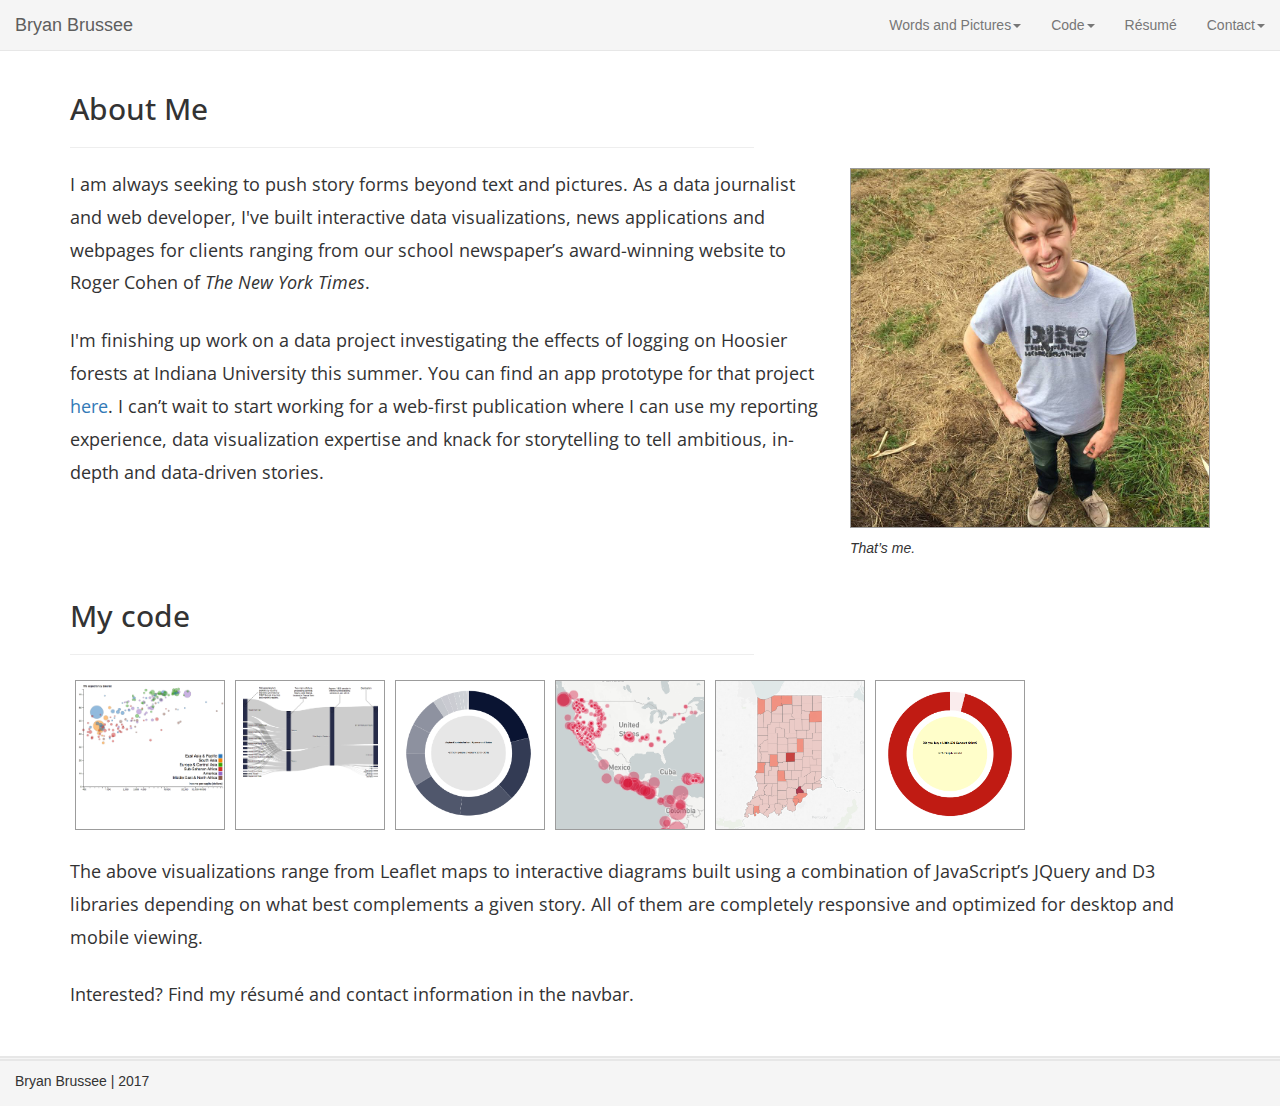
<file: index.html>
<!DOCTYPE html>
<html lang="en">
<head>
  <meta charset="utf-8">
  <meta http-equiv="X-UA-Compatible" content="IE=edge">
  <meta name="viewport" content="width=device-width, initial-scale=1">

  <title>Bryan Brussee</title>

  <!-- styles, concatenate them before publishing -->
  <link rel="stylesheet" href="css/bootstrap.min.css">
  <link rel="stylesheet" href="css/font-awesome.min.css">
  <link rel="stylesheet" href="css/style.css">
  <link rel="stylesheet" href="css/flex.css">
  <link href="https://fonts.googleapis.com/css?family=Open+Sans" rel="stylesheet">

  <!-- FONTS -->
  <link href='https://fonts.googleapis.com/css?family=Roboto+Slab:400,100,300|Lato:400,300|Lora' rel='stylesheet' type='text/css'>

  <!-- FAVICON -->
  <link href="img/favicon.ico" rel="icon" type="image/x-icon" />


</head>

<body>

  <nav class="navbar navbar-default navbar-fixed-top">
    <div class="container-fluid">
      <!-- Brand and toggle get grouped for better mobile display -->
      <div class="navbar-header">
        <button type="button" class="navbar-toggle collapsed" data-toggle="collapse" data-target="#bs-example-navbar-collapse-1" aria-expanded="false">
          <span class="sr-only">Toggle navigation</span>
          <span class="icon-bar"></span>
          <span class="icon-bar"></span>
          <span class="icon-bar"></span>
        </button>
        <a class="navbar-brand" href="index.html">Bryan Brussee</a>
      </div>

      <!-- Collect the nav links, forms, and other content for toggling -->
      <div class="collapse navbar-collapse" id="bs-example-navbar-collapse-1">
        <ul class="nav navbar-nav"></ul>

        <ul class="nav navbar-nav navbar-right">

          <li class="dropdown">
            <a href="#" class="dropdown-toggle" data-toggle="dropdown" role="button" aria-haspopup="true" aria-expanded="false">Words and Pictures<span class="caret"></span></a>
            <ul class="dropdown-menu">

              <li><a href="http://www.idsnews.com/staff/bryan-brussee" target="_blank">The Indiana Daily Student</a></li>
              <li><a href="http://thequietus.com/users/16691" target="_blank">The Quietus</a></li>

              <li role="separator" class="divider"></li>
              <li><a href="http://mediaschool.indiana.edu/iunewsnet/esports-smash-into-the-mainstream/" target="_blank">eSports (Multimedia project)</a></li>
            <!--               <li><a href="bees.html">Bloomington's Bees (Data project)</a></li>
          -->
          <li><a href="science_forecast.html">Science Forecast (Video production)</a></li>

          <li><a href="pine_leaf.html">Pine Leaf Boys (Video production)</a></li>

        </ul>
      </li>

      <li class="dropdown">
        <a href="#" class="dropdown-toggle" data-toggle="dropdown" role="button" aria-haspopup="true" aria-expanded="false">Code<span class="caret"></span></a>
        <ul class="dropdown-menu">
          <li><a href="life_expectancy_by_income.html">Life expectancy by income per capita (D3)</a></li>
          <li><a href="sankey.html">Australian asylum-seeker flow (D3)</a></li>
          <li><a href="ring_diagram.html">Asylum-seeker demographics (D3)</a></li>
          <li><a href="earthquake.html">Earthquake magnitude map (Leaflet)</a></li>
          <li role="separator" class="divider"></li>
          <li><a href="http://specials.idsnews.com/woman-in-the-van/" target="_blank"> Lady in the Van (Bootstrap and Tableau)</a></li>
          <li><a href="http://www.idsnews.com/article/2017/04/little-500-concert-canceled" target="_blank">Daily news infographic example (CodePen)</a></li>
          <li role="separator" class="divider"></li>
          <li><a href="https://github.com/Bryan-Brussee" target="_blank">Github</a></li>



        </ul>
      </li>

      <li><a href="assets/Brussee_resume.pdf" target="_blank">Résumé</a></li>


      <li class="dropdown">
        <a href="#" class="dropdown-toggle" data-toggle="dropdown" role="button" aria-haspopup="true" aria-expanded="false">Contact<span class="caret"></span></a>
        <ul class="dropdown-menu">
          <li><a href="mailto:bryanbrussee17@gmail.com"><i class="fa fa-envelope fa-2x"></i></a></li>
          <li><a href="https://www.linkedin.com/in/bryan-brussee/" target="_blank"><i class="fa fa-linkedin fa-2x"></i></a></li>

        </ul>
      </li>
    </ul>


  </div><!-- /.navbar-collapse -->

</div><!-- /.container-fluid -->

</nav>

<div class="container">
  <div class="row">
    <div class="col-md-12">
      <h2>About Me</h2>
      <hr>
    </div>
  </div>

  <div class="row">
    <div class="col-sm-8">

   <p>I am always seeking to push story forms beyond text and pictures. As a data journalist and web developer, I've built interactive data visualizations, news applications and webpages for clients ranging from our school newspaper’s award-winning website to Roger Cohen of <i>The New York Times</i>.</p>

   <p>I'm finishing up work on a data project investigating the effects of logging on Hoosier forests at Indiana University this summer. You can find an app prototype for that project <a href="/tree-bids-map/index.html" target="_blank">here</a>. I can’t wait to start working for a web-first publication where I can use my reporting experience, data visualization expertise and knack for storytelling to tell ambitious, in-depth and data-driven stories.</p>


    </div>
        <div class="col-sm-4">

      <figure>
        <img class="photo img-responsive" src="img/main_photo.jpg">
        <figcaption><i>That’s me.</i></figcaption>
      </figure>
    </div>

  </div>

  <div class="row">
    <div class="col-md-12">
      <h2>My code</h2>
      <hr>
      <div class="flex-container">
        <div class="item">
        <a href="life_expectancy_by_income.html"><img src="img/life.png" alt=""></a>
        </div>
        <div class="item">
          <a href="sankey.html"><img src="img/sankey.png" alt=""></a>
        </div>
        <div class="item">        
          <a href="ring_diagram.html"><img src="img/ring.png" alt=""></a>
        </div>
        <div class="item">        
         <a href="earthquake.html"> <img src="img/earthquake.png" alt=""></a>
        </div>
        <div class="item">        
          <a href="http://specials.idsnews.com/woman-in-the-van/" target="_blank"><img src="img/indiana.png" alt=""></a>
        </div>
        <div class="item">        
          <a href="http://www.idsnews.com/article/2017/04/little-500-concert-canceled" target="_blank"><img src="img/twitter_poll.png" alt=""></a>
        </div>
      </div>
      
    </div>
  </div>



 <br>

   <p> The above visualizations range from Leaflet maps to interactive diagrams built using a combination of JavaScript’s JQuery and D3 libraries depending on what best complements a given story. All of them are completely responsive and optimized for desktop and mobile viewing.
  </p>


  <p>Interested? Find my résumé and contact information in the navbar.</p>
</div>


<footer> <ul class="footer-text">Bryan Brussee | 2017</ul> </footer>

<script src="js/jquery-3.2.0.min.js"></script>
<script src="js/navbar.js"></script>
<script src="js/bootstrap.min.js"></script>


</body>
</html>
</file>
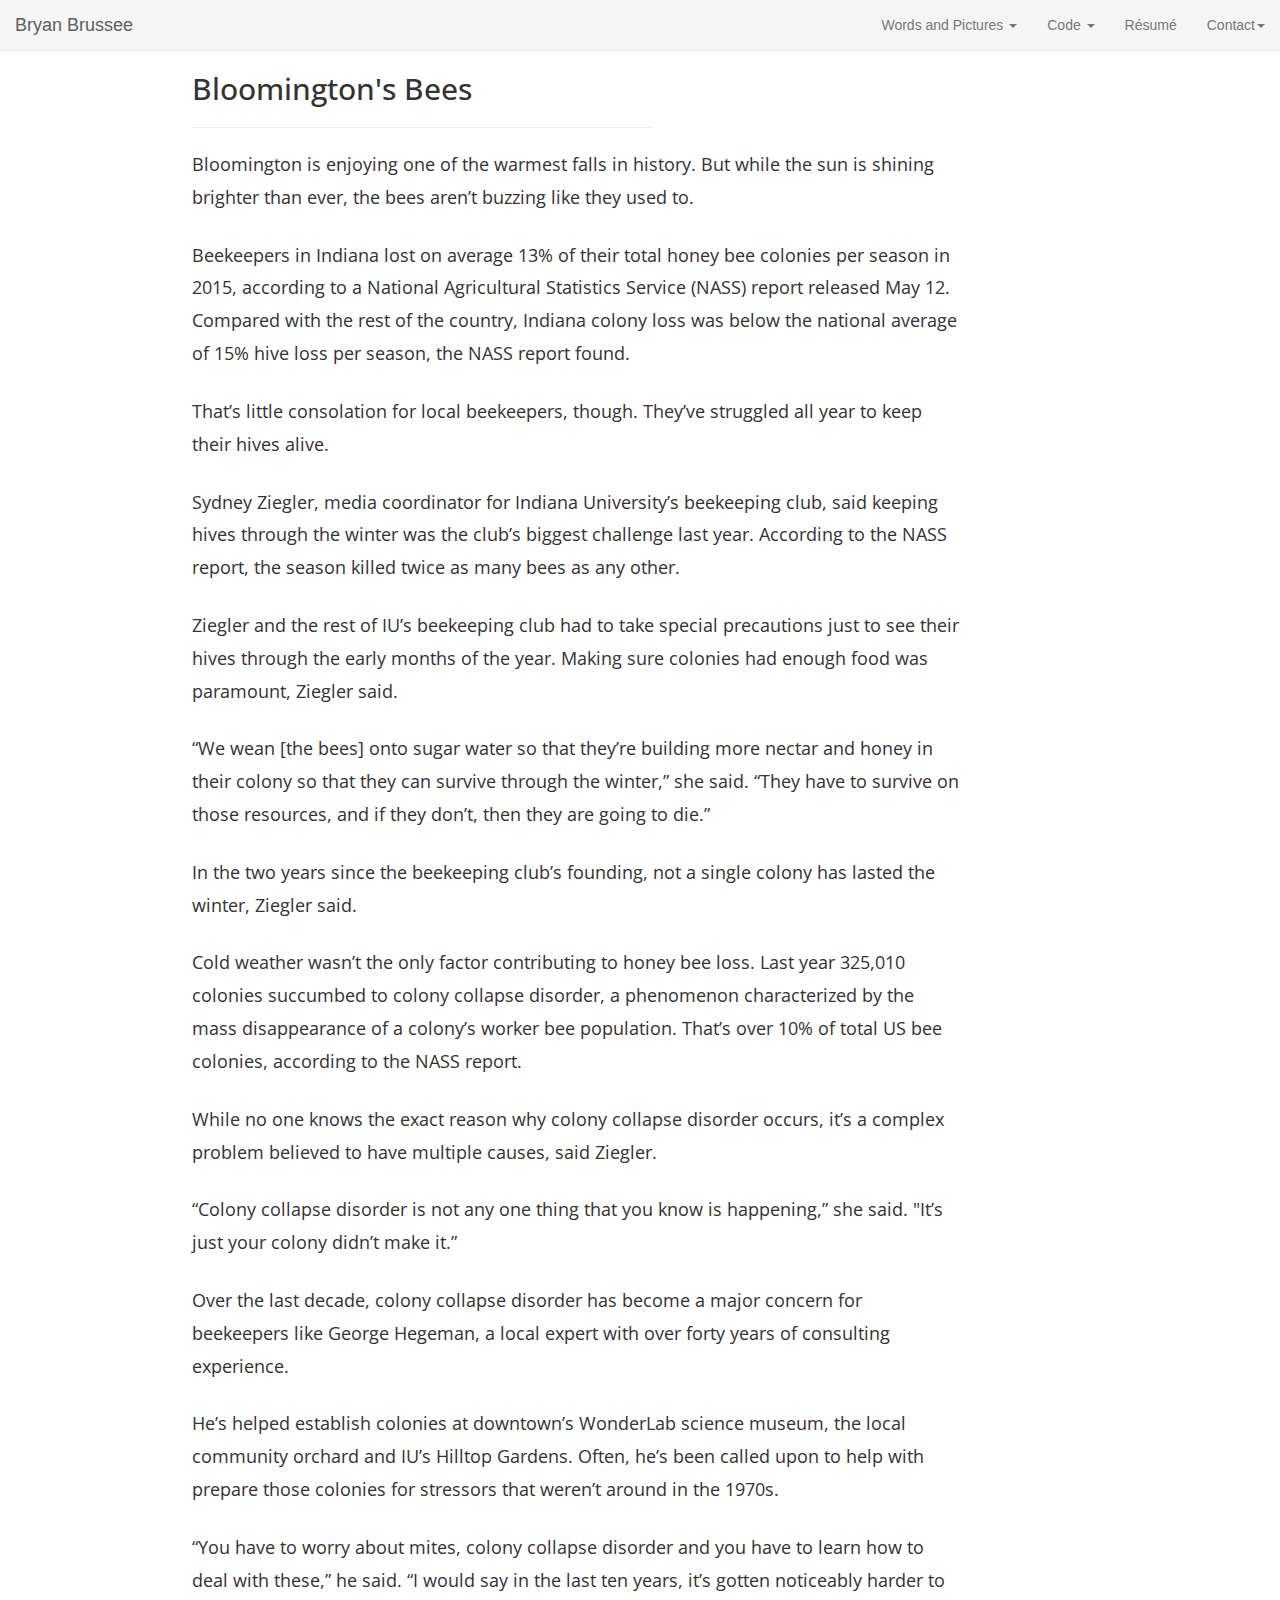
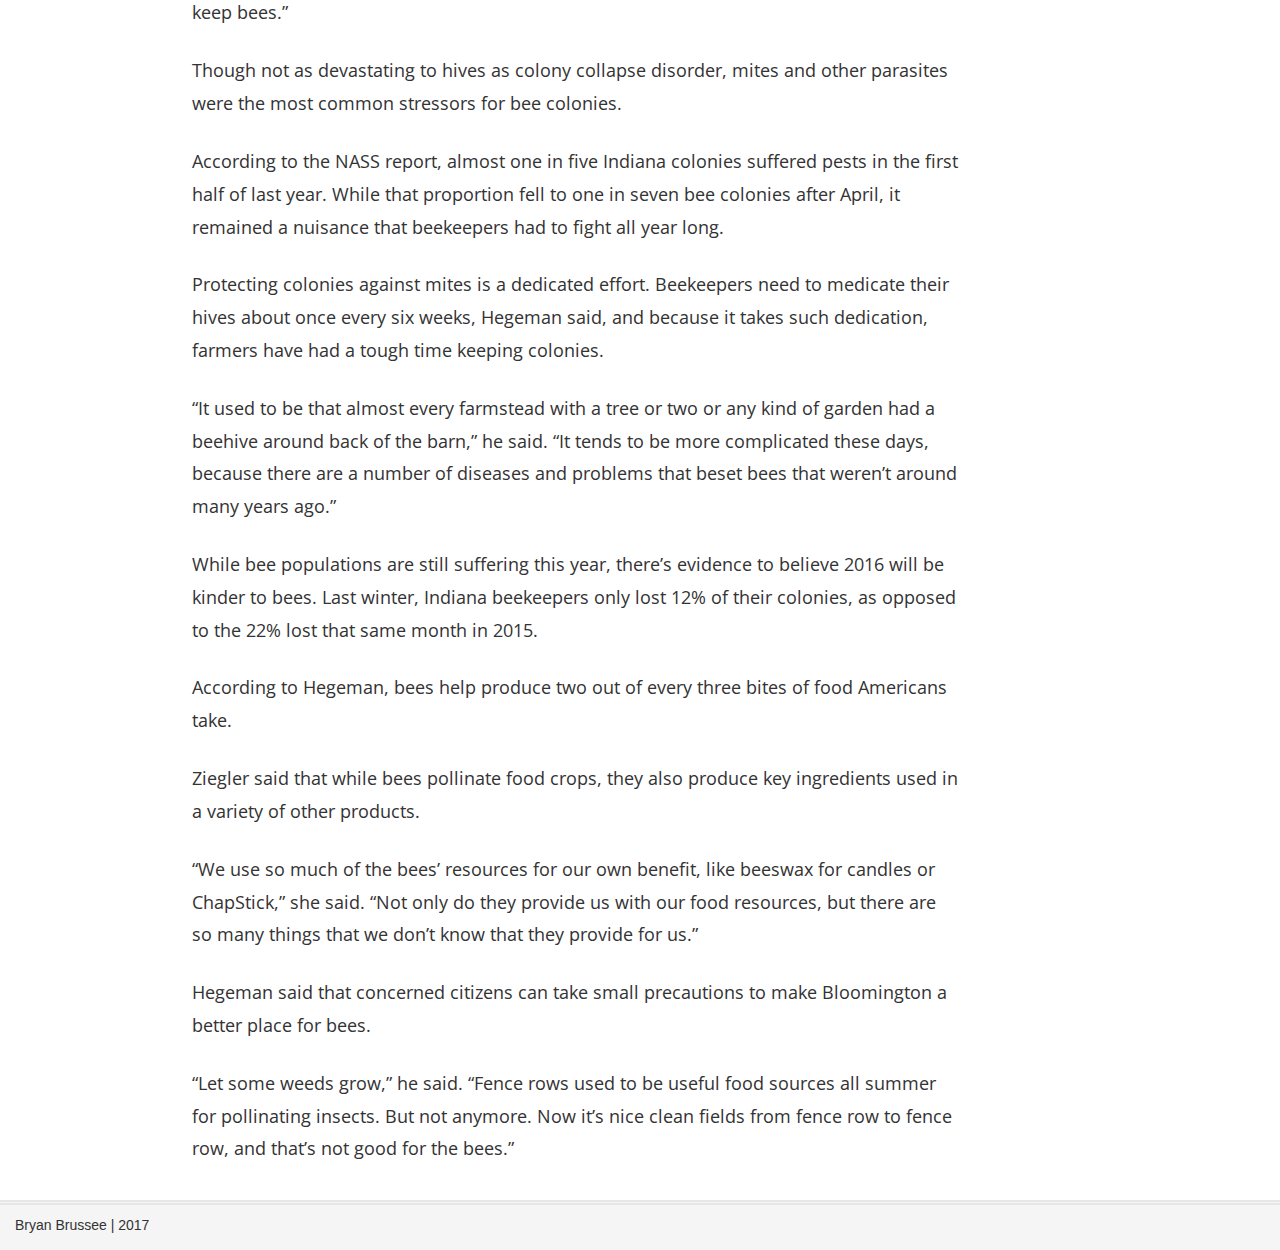
<file: bees.html>
<!DOCTYPE html>
<html lang="en">
<head>
  <meta charset="utf-8">
  <meta http-equiv="X-UA-Compatible" content="IE=edge">
  <meta name="viewport" content="width=device-width, initial-scale=1">

  <title>Bloomington's Bees</title>

  <!-- styles, concatenate them before publishing -->
  <link rel="stylesheet" href="css/bootstrap.min.css">
  <link rel="stylesheet" href="css/font-awesome.min.css">
  <link rel="stylesheet" href="css/style.css">
  <link href="https://fonts.googleapis.com/css?family=Open+Sans" rel="stylesheet">

  <!-- FONTS -->
  <link href='https://fonts.googleapis.com/css?family=Roboto+Slab:400,100,300|Lato:400,300|Lora' rel='stylesheet' type='text/css'>

  <!-- FAVICON -->  
  <link href="img/favicon.ico" rel="icon" type="image/x-icon" />


</head>

<body>


  <!-- This is the navbar --> 
  <nav class="navbar navbar-default navbar-fixed-top">
    <div class="container-fluid">
      <!-- Brand and toggle get grouped for better mobile display -->
      <div class="navbar-header">
        <button type="button" class="navbar-toggle collapsed" data-toggle="collapse" data-target="#bs-example-navbar-collapse-1" aria-expanded="false">
          <span class="sr-only">Toggle navigation</span>
          <span class="icon-bar"></span>
          <span class="icon-bar"></span>
          <span class="icon-bar"></span>
        </button>
        <a class="navbar-brand" href="index.html">Bryan Brussee</a>
      </div>

      <!-- Collect the nav links, forms, and other content for toggling -->
      <div class="collapse navbar-collapse" id="bs-example-navbar-collapse-1">
        <ul class="nav navbar-nav"></ul>

        <ul class="nav navbar-nav navbar-right">

          <li class="dropdown">
            <a href="#" class="dropdown-toggle" data-toggle="dropdown" role="button" aria-haspopup="true" aria-expanded="false">Words and Pictures <span class="caret"></span></a>
            <ul class="dropdown-menu">

              <li><a href="http://www.idsnews.com/staff/bryan-brussee" target="_blank">The Indiana Daily Student</a></li>
              <li><a href="http://thequietus.com/users/16691" target="_blank">The Quietus</a></li>

              <li role="separator" class="divider"></li>
              <li><a href="http://mediaschool.indiana.edu/iunewsnet/esports-smash-into-the-mainstream/" target="_blank">eSports (Multimedia project)</a></li>
<!--               <li><a href="bees.html">Bloomington's Bees (Data project)</a></li>
 -->
              <li><a href="science_forecast.html">Science Forecast (Video production)</a></li>

              <li><a href="pine_leaf.html">Pine Leaf Boys (Video production)</a></li>

            </ul>
          </li>

          <li class="dropdown">
            <a href="#" class="dropdown-toggle" data-toggle="dropdown" role="button" aria-haspopup="true" aria-expanded="false">Code <span class="caret"></span></a>
            <ul class="dropdown-menu">
              <li><a href="life_expectancy_by_income.html">Life expectancy by income per capita (D3)</a></li>
              <li><a href="sankey.html">Australian asylum-seeker flow (D3)</a></li>
              <li><a href="ring_diagram.html">Asylum-seeker demographics (D3)</a></li>
              <li><a href="earthquake.html">Earthquake magnitude map (Leaflet)</a></li>
              <li role="separator" class="divider"></li>
              <li><a href="http://specials.idsnews.com/woman-in-the-van/" target="_blank"> Lady in the Van (Bootstrap and Tableau)</a></li>
              <li><a href="http://www.idsnews.com/article/2017/04/little-500-concert-canceled" target="_blank">Daily news infographic example (CodePen)</a></li>
              <li role="separator" class="divider"></li>
              <li><a href="https://github.com/Bryan-Brussee" target="_blank">Github</a></li>



            </ul>
          </li>

          <li><a href="assets/Brussee_resume.pdf" target="_blank">Résumé</a></li>


          <li class="dropdown">
            <a href="#" class="dropdown-toggle" data-toggle="dropdown" role="button" aria-haspopup="true" aria-expanded="false">Contact<span class="caret"></span></a>
            <ul class="dropdown-menu">
              <li><a href="mailto:bryanbrussee17@gmail.com"><i class="fa fa-envelope fa-2x"></i></a></li>
              <li><a href="https://www.linkedin.com/in/bryan-brussee/" target="_blank"><i class="fa fa-linkedin fa-2x"></i></a></li>

            </ul>
          </li>
        </ul>


      </div><!-- /.navbar-collapse -->

    </div><!-- /.container-fluid -->

  </nav>
  <div class="content">

    <h2>Bloomington's Bees</h2>
    <hr>


<p>Bloomington is enjoying one of the warmest falls in history. But while the sun is shining brighter than ever, the bees aren’t buzzing like they used to.
</p>
<p>Beekeepers in Indiana lost on average 13% of their total honey bee colonies per season in 2015, according to a National Agricultural Statistics Service (NASS) report released May 12. Compared with the rest of the country, Indiana colony loss was below the national average of 15% hive loss per season, the NASS report found.
      </p>      
<p>That’s little consolation for local beekeepers, though. They’ve struggled all year to keep their hives alive. 
  </p>  
<p>Sydney Ziegler, media coordinator for Indiana University’s beekeeping club, said keeping hives through the winter was the club’s biggest challenge last year. According to the NASS report, the season killed twice as many bees as any other.
</p>
<p>Ziegler and the rest of IU’s beekeeping club had to take special precautions just to see their hives through the early months of the year. Making sure colonies had enough food was paramount, Ziegler said.
</p>
<p>“We wean [the bees] onto sugar water so that they’re building more nectar and honey in their colony so that they can survive through the winter,” she said. “They have to survive on those resources, and if they don’t, then they are going to die.”
</p>
<p>In the two years since the beekeeping club’s founding, not a single colony has lasted the winter, Ziegler said.
</p>
<p>Cold weather wasn’t the only factor contributing to honey bee loss. Last year 325,010 colonies succumbed to colony collapse disorder, a phenomenon characterized by the mass disappearance of a colony’s worker bee population. That’s over 10% of total US bee colonies, according to the NASS report.
</p>
<p>While no one knows the exact reason why colony collapse disorder occurs, it’s a complex problem believed to have multiple causes, said Ziegler.
</p>
<p>“Colony collapse disorder is not any one thing that you know is happening,” she said. "It’s just your colony didn’t make it.”
</p>
<p>Over the last decade, colony collapse disorder has become a major concern for beekeepers like George Hegeman, a local expert with over forty years of consulting experience. 
  </p>  
<p>He’s helped establish colonies at downtown’s WonderLab science museum, the local community orchard and IU’s Hilltop Gardens. Often, he’s been called upon to help with prepare those colonies for stressors that weren’t around in the 1970s.
</p>
<p>“You have to worry about mites, colony collapse disorder and you have to learn how to deal with these,” he said. “I would say in the last ten years, it’s gotten noticeably harder to keep bees.” 
</p>
<p>Though not as devastating to hives as colony collapse disorder, mites and other parasites were the most common stressors for bee colonies.
</p>
<p> According to the NASS report, almost one in five Indiana colonies suffered pests in the first half of last year. While that proportion fell to one in seven bee colonies after April, it remained a nuisance that beekeepers had to fight all year long.
</p>
<p>Protecting colonies against mites is a dedicated effort. Beekeepers need to medicate their hives about once every six weeks, Hegeman said, and because it takes such dedication, farmers have had a tough time keeping colonies. 
</p>
<p>“It used to be that almost every farmstead with a tree or two or any kind of garden had a beehive around back of the barn,” he said. “It tends to be more complicated these days, because there are a number of diseases and problems that beset bees that weren’t around many years ago.”
</p>
<p>While bee populations are still suffering this year, there’s evidence to believe 2016 will be kinder to bees. Last winter, Indiana beekeepers only lost 12% of their colonies, as opposed to the 22% lost that same month in 2015.
</p>
<p>According to Hegeman, bees help produce two out of every three bites of food Americans take.
</p>
<p>Ziegler said that while bees pollinate food crops, they also produce key ingredients used in a variety of other products.
</p>
<p>“We use so much of the bees’ resources for our own benefit, like beeswax for candles or ChapStick,” she said. “Not only do they provide us with our food resources, but there are so many things that we don’t know that they provide for us.”
</p>
<p>Hegeman said that concerned citizens can take small precautions to make Bloomington a better place for bees. 
</p>
<p>“Let some weeds grow,” he said. “Fence rows used to be useful food sources all summer for pollinating insects. But not anymore. Now it’s nice clean fields from fence row to fence row, and that’s not good for the bees.”
</p>



  </div>


  <footer> <ul class="footer-text">Bryan Brussee | 2017</ul> </footer>

  <!-- only include js you actually use -->
  <script src="js/jquery-3.2.0.min.js"></script>
  <script src="js/navbar.js"></script>
  <script src="js/bootstrap.min.js"></script>


</body>
</html>
</file>
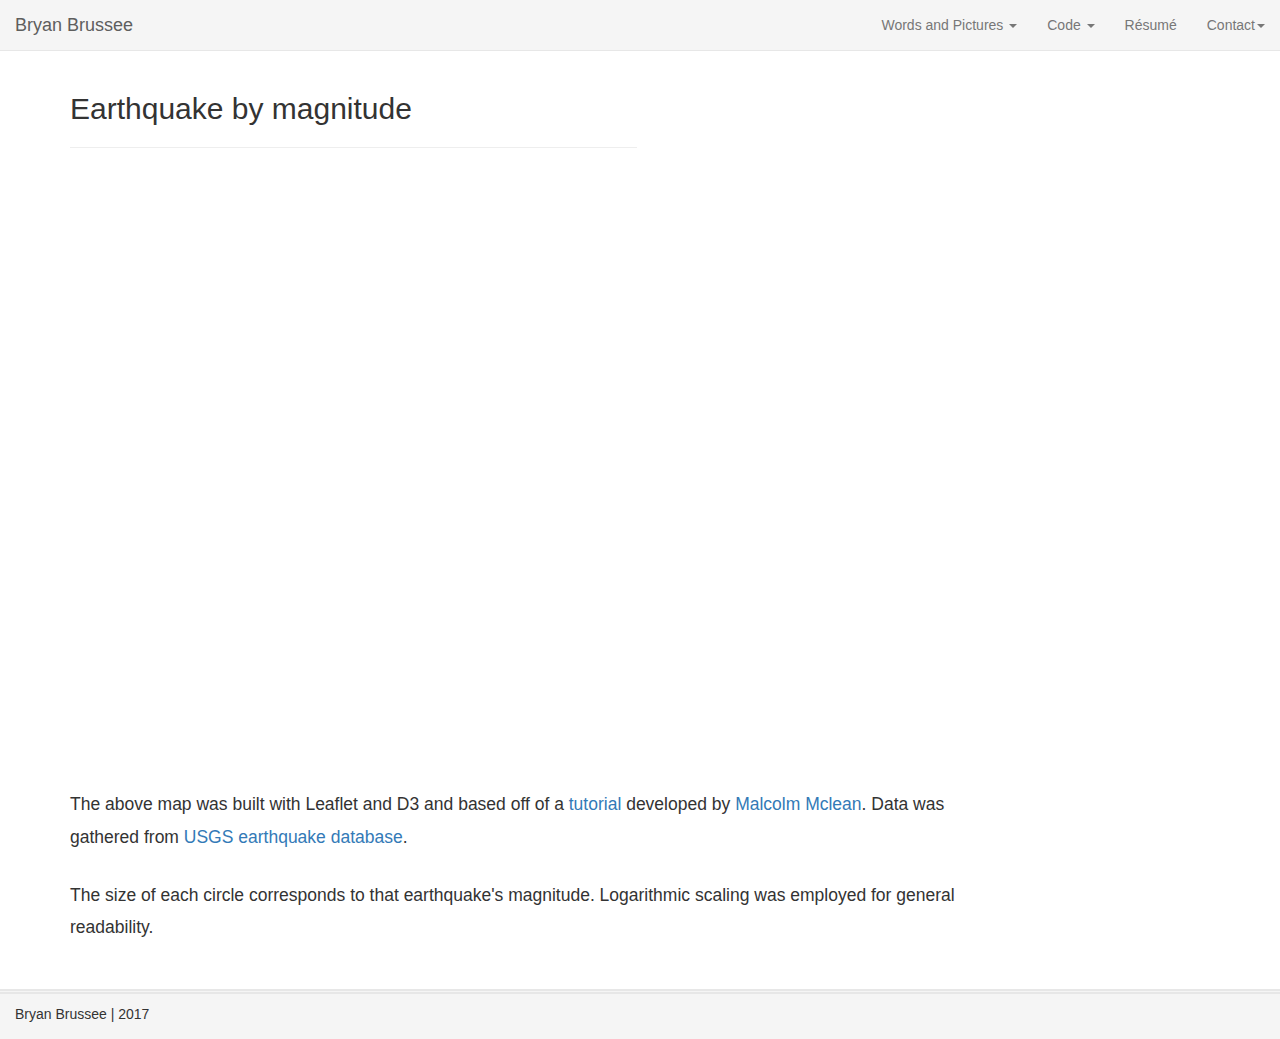
<file: earthquake.html>
<!DOCTYPE html>
<html lang="en">
<head>
  <meta charset="utf-8">
  <meta http-equiv="X-UA-Compatible" content="IE=edge">
  <meta name="viewport" content="width=device-width, initial-scale=1">

  <title>Earthquake</title>

  <link href="img/favicon.ico" rel="icon" type="image/x-icon" />

  <link rel="stylesheet" href="css/bootstrap.min.css">
  <link rel="stylesheet" href="css/font-awesome.min.css">
  <link rel="stylesheet" href="http://cdn.leafletjs.com/leaflet-0.7/leaflet.css"/>
  <link rel="stylesheet" href="css/style.css">


  <script src="http://d3js.org/d3.v3.min.js"></script>
  <script src="js/jquery-3.2.0.min.js"></script>
  <script src="http://cdn.leafletjs.com/leaflet-0.7/leaflet.js"></script>
  <script src="js/bootstrap.min.js"></script>
  <script src="js/navbar.js"></script>



  <!-- CMD+SHIFT+P  command palette -> reindent -->

</head>
<body>

  <nav class="navbar navbar-default navbar-fixed-top">
    <div class="container-fluid">
      <!-- Brand and toggle get grouped for better mobile display -->
      <div class="navbar-header">
        <button type="button" class="navbar-toggle collapsed" data-toggle="collapse" data-target="#bs-example-navbar-collapse-1" aria-expanded="false">
          <span class="sr-only">Toggle navigation</span>
          <span class="icon-bar"></span>
          <span class="icon-bar"></span>
          <span class="icon-bar"></span>
        </button>
        <a class="navbar-brand" href="index.html">Bryan Brussee</a>
      </div>

      <!-- Collect the nav links, forms, and other content for toggling -->
      <div class="collapse navbar-collapse" id="bs-example-navbar-collapse-1">
        <ul class="nav navbar-nav"></ul>

        <ul class="nav navbar-nav navbar-right">

          <li class="dropdown">
            <a href="#" class="dropdown-toggle" data-toggle="dropdown" role="button" aria-haspopup="true" aria-expanded="false">Words and Pictures <span class="caret"></span></a>
            <ul class="dropdown-menu">

              <li><a href="http://www.idsnews.com/staff/bryan-brussee" target="_blank">The Indiana Daily Student</a></li>
              <li><a href="http://thequietus.com/users/16691" target="_blank">The Quietus</a></li>

              <li role="separator" class="divider"></li>
              <li><a href="http://mediaschool.indiana.edu/iunewsnet/esports-smash-into-the-mainstream/" target="_blank">eSports (Multimedia project)</a></li>
<!--               <li><a href="bees.html">Bloomington's Bees (Data project)</a></li>
 -->
              <li><a href="science_forecast.html">Science Forecast (Video production)</a></li>

              <li><a href="pine_leaf.html">Pine Leaf Boys (Video production)</a></li>

            </ul>
          </li>

          <li class="dropdown">
            <a href="#" class="dropdown-toggle" data-toggle="dropdown" role="button" aria-haspopup="true" aria-expanded="false">Code <span class="caret"></span></a>
            <ul class="dropdown-menu">
              <li><a href="life_expectancy_by_income.html">Life expectancy by income per capita (D3)</a></li>
              <li><a href="sankey.html">Australian asylum-seeker flow (D3)</a></li>
              <li><a href="ring_diagram.html">Asylum-seeker demographics (D3)</a></li>
              <li><a href="earthquake.html">Earthquake magnitude map (Leaflet)</a></li>
              <li role="separator" class="divider"></li>
              <li><a href="http://specials.idsnews.com/woman-in-the-van/" target="_blank"> Lady in the Van (Bootstrap and Tableau)</a></li>
              <li><a href="http://www.idsnews.com/article/2017/04/little-500-concert-canceled" target="_blank">Daily news infographic example (CodePen)</a></li>
              <li role="separator" class="divider"></li>
              <li><a href="https://github.com/Bryan-Brussee" target="_blank">Github</a></li>



            </ul>
          </li>

          <li><a href="assets/Brussee_resume.pdf" target="_blank">Résumé</a></li>


          <li class="dropdown">
            <a href="#" class="dropdown-toggle" data-toggle="dropdown" role="button" aria-haspopup="true" aria-expanded="false">Contact<span class="caret"></span></a>
            <ul class="dropdown-menu">
              <li><a href="mailto:bryanbrussee17@gmail.com"><i class="fa fa-envelope fa-2x"></i></a></li>
              <li><a href="https://www.linkedin.com/in/bryan-brussee/" target="_blank"><i class="fa fa-linkedin fa-2x"></i></a></li>

            </ul>
          </li>
        </ul>


      </div><!-- /.navbar-collapse -->

    </div><!-- /.container-fluid -->

  </nav>
<div class="container">
    <div class="row">
        <div class="col-md-10">
            <h2>Earthquake by magnitude</h2>
            <hr>
            <div id="map" style="width: 100%; height: 600px;"></div>
        </div>
    </div>
    <div class="row">
        <div class="col-md-10 descrip">         
            <p>The above map was built with Leaflet and D3 and based off of a <a href="http://bl.ocks.org/d3noob/9267535" target="_blank">tutorial</a> developed by <a href="https://leanpub.com/u/d3noob" target="_blank">Malcolm Mclean</a>. Data was gathered from <a href="https://earthquake.usgs.gov/earthquakes/feed/v1.0/csv.php" target="_blank">USGS earthquake database</a>.</p>

            <p>The size of each circle corresponds to that earthquake's magnitude. Logarithmic scaling was employed for general readability.</p>
            
        </div>

    </div>
</div>





<footer> <ul class="footer-text">Bryan Brussee | 2017</ul> </footer>
</body>
<script src="js/map_render.js"></script>

</html>
</file>
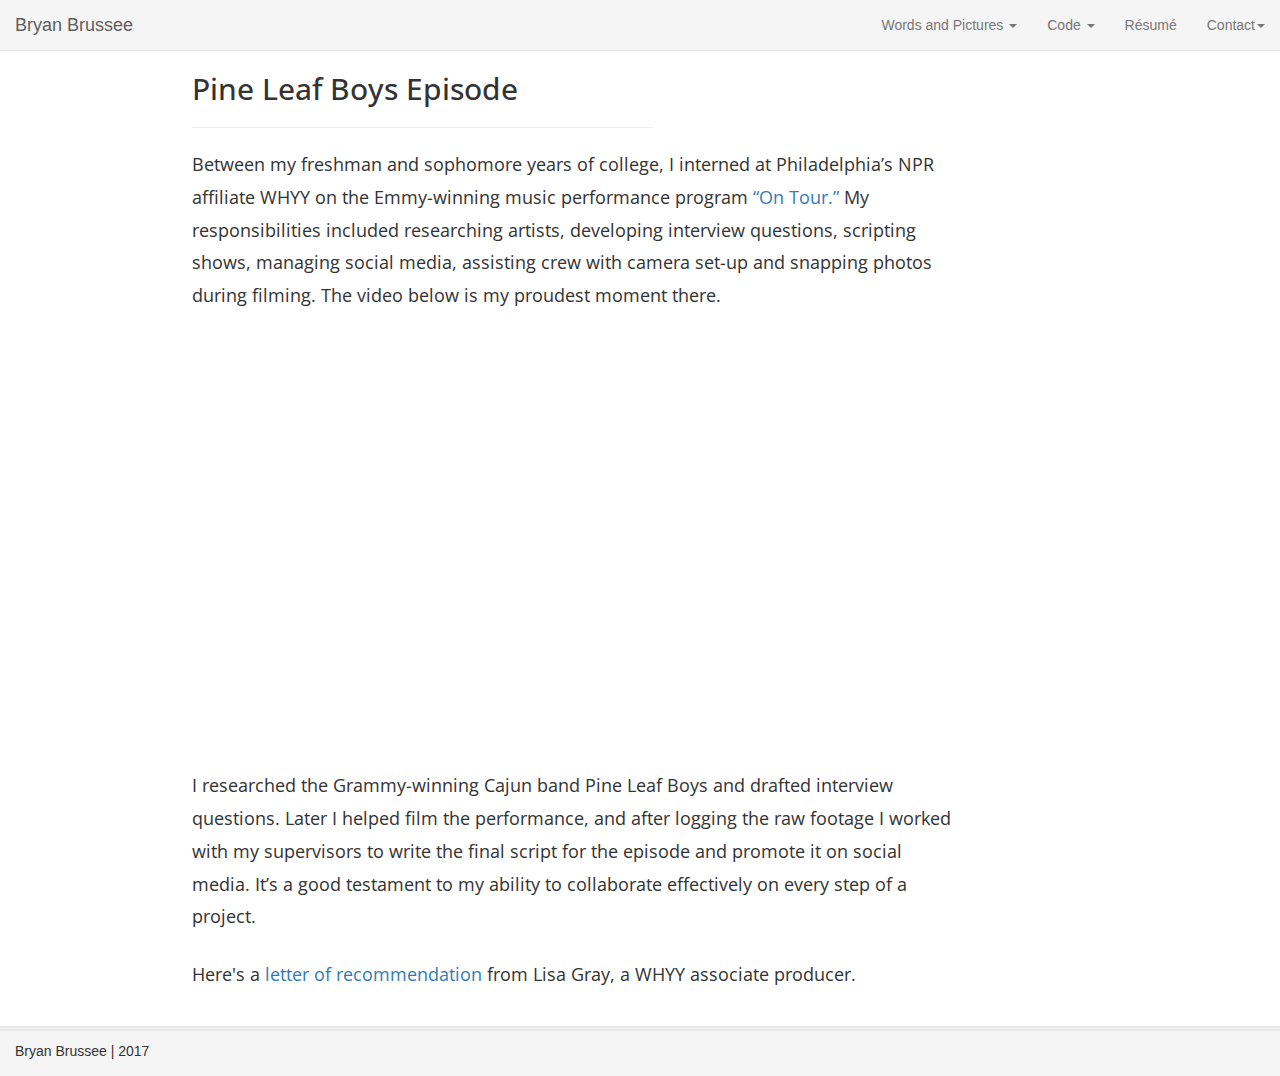
<file: pine_leaf.html>
<!DOCTYPE html>
<html lang="en">
<head>
  <meta charset="utf-8">
  <meta http-equiv="X-UA-Compatible" content="IE=edge">
  <meta name="viewport" content="width=device-width, initial-scale=1">

  <title>Pine Leaf Boys</title>

  <!-- styles, concatenate them before publishing -->
  <link rel="stylesheet" href="css/bootstrap.min.css">
  <link rel="stylesheet" href="css/font-awesome.min.css">
  <link rel="stylesheet" href="css/style.css">
  <link href="https://fonts.googleapis.com/css?family=Open+Sans" rel="stylesheet">

  <!-- FONTS -->
  <link href='https://fonts.googleapis.com/css?family=Roboto+Slab:400,100,300|Lato:400,300|Lora' rel='stylesheet' type='text/css'>

  <!-- FAVICON -->  
  <link href="img/favicon.ico" rel="icon" type="image/x-icon" />


</head>

<body>


  <!-- This is the navbar --> 
  <nav class="navbar navbar-default navbar-fixed-top">
    <div class="container-fluid">
      <!-- Brand and toggle get grouped for better mobile display -->
      <div class="navbar-header">
        <button type="button" class="navbar-toggle collapsed" data-toggle="collapse" data-target="#bs-example-navbar-collapse-1" aria-expanded="false">
          <span class="sr-only">Toggle navigation</span>
          <span class="icon-bar"></span>
          <span class="icon-bar"></span>
          <span class="icon-bar"></span>
        </button>
        <a class="navbar-brand" href="index.html">Bryan Brussee</a>
      </div>

      <!-- Collect the nav links, forms, and other content for toggling -->
      <div class="collapse navbar-collapse" id="bs-example-navbar-collapse-1">
        <ul class="nav navbar-nav"></ul>

        <ul class="nav navbar-nav navbar-right">

          <li class="dropdown">
            <a href="#" class="dropdown-toggle" data-toggle="dropdown" role="button" aria-haspopup="true" aria-expanded="false">Words and Pictures <span class="caret"></span></a>
            <ul class="dropdown-menu">

              <li><a href="http://www.idsnews.com/staff/bryan-brussee" target="_blank">The Indiana Daily Student</a></li>
              <li><a href="http://thequietus.com/users/16691" target="_blank">The Quietus</a></li>

              <li role="separator" class="divider"></li>
              <li><a href="http://mediaschool.indiana.edu/iunewsnet/esports-smash-into-the-mainstream/" target="_blank">eSports (Multimedia project)</a></li>
<!--               <li><a href="bees.html">Bloomington's Bees (Data project)</a></li>
 -->
              <li><a href="science_forecast.html">Science Forecast (Video production)</a></li>

              <li><a href="pine_leaf.html">Pine Leaf Boys (Video production)</a></li>

            </ul>
          </li>

          <li class="dropdown">
            <a href="#" class="dropdown-toggle" data-toggle="dropdown" role="button" aria-haspopup="true" aria-expanded="false">Code <span class="caret"></span></a>
            <ul class="dropdown-menu">
              <li><a href="life_expectancy_by_income.html">Life expectancy by income per capita (D3)</a></li>
              <li><a href="sankey.html">Australian asylum-seeker flow (D3)</a></li>
              <li><a href="ring_diagram.html">Asylum-seeker demographics (D3)</a></li>
              <li><a href="earthquake.html">Earthquake magnitude map (Leaflet)</a></li>
              <li role="separator" class="divider"></li>
              <li><a href="http://specials.idsnews.com/woman-in-the-van/" target="_blank"> Lady in the Van (Bootstrap and Tableau)</a></li>
              <li><a href="http://www.idsnews.com/article/2017/04/little-500-concert-canceled" target="_blank">Daily news infographic example (CodePen)</a></li>
              <li role="separator" class="divider"></li>
              <li><a href="https://github.com/Bryan-Brussee" target="_blank">Github</a></li>



            </ul>
          </li>

          <li><a href="assets/Brussee_resume.pdf" target="_blank">Résumé</a></li>


          <li class="dropdown">
            <a href="#" class="dropdown-toggle" data-toggle="dropdown" role="button" aria-haspopup="true" aria-expanded="false">Contact<span class="caret"></span></a>
            <ul class="dropdown-menu">
              <li><a href="mailto:bryanbrussee17@gmail.com"><i class="fa fa-envelope fa-2x"></i></a></li>
              <li><a href="https://www.linkedin.com/in/bryan-brussee/" target="_blank"><i class="fa fa-linkedin fa-2x"></i></a></li>

            </ul>
          </li>
        </ul>


      </div><!-- /.navbar-collapse -->

    </div><!-- /.container-fluid -->

  </nav>

  <div class="content">

    <h2>Pine Leaf Boys Episode</h2>
    <hr>

<p>  Between my freshman and sophomore years of college, I interned at Philadelphia’s NPR affiliate WHYY on the Emmy-winning music performance program <a href="http://whyy.org/cms/ontour/" target="_blank">“On Tour.”</a> 

My responsibilities included researching artists, developing interview questions, scripting shows, managing social media, assisting crew with camera set-up and snapping photos during filming. The video below is my proudest moment there.
</p>
    <div class="embed-responsive embed-responsive-16by9" id="pbsvideo">
<iframe width="512" height="376" src="http://player.pbs.org/viralplayer/2365358876/" frameborder="0" marginwidth="0" marginheight="0" scrolling="no" seamless allowfullscreen></iframe>
</div>

<p>I researched the Grammy-winning Cajun band Pine Leaf Boys and drafted interview questions. Later I helped film the performance, and after logging the raw footage I worked with my supervisors to write the final script for the episode and promote it on social media. It’s a good testament to my ability to collaborate effectively on every step of a project.
</p>

<p>Here's a <a href="assets/whyy_letter_of_rec.pdf" target="_blank">letter of recommendation</a> from Lisa Gray, a WHYY associate producer.
</p>
</div>


  <footer> <ul class="footer-text">Bryan Brussee | 2017</ul> </footer>

  <!-- only include js you actually use -->
  <script src="js/jquery-3.2.0.min.js"></script>
  <script src="js/navbar.js"></script>
  <script src="js/bootstrap.min.js"></script>


</body>
</html>
</file>
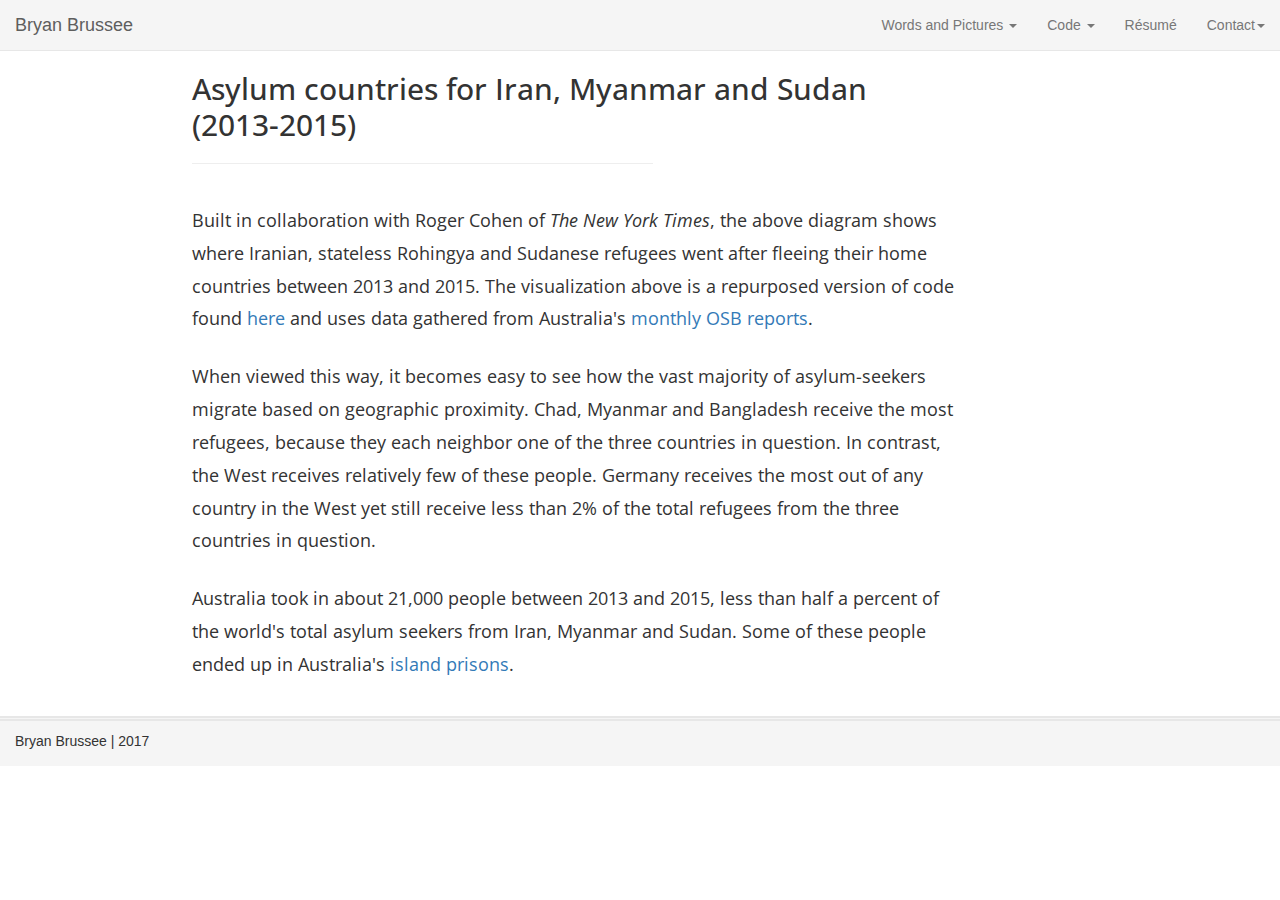
<file: ring_diagram.html>
<!DOCTYPE html>
<html lang="en">
<head>
    <meta charset="utf-8">
    <meta http-equiv="X-UA-Compatible" content="IE=edge">
    <meta name="viewport" content="width=device-width, initial-scale=1">

    <title>Asylum-seeker composition on Manus and Nauru</title>

    <!-- styles, concatenate them before publishing -->
    <link rel="stylesheet" href="css/bootstrap.min.css">
    <link rel="stylesheet" href="css/font-awesome.min.css">
    <link rel="stylesheet" href="css/style.css">
    <link rel="stylesheet" href="css/ring_style.css">
    <link href="https://fonts.googleapis.com/css?family=Open+Sans" rel="stylesheet">

    <!-- FONTS -->
    <link href='https://fonts.googleapis.com/css?family=Roboto+Slab:400,100,300|Lato:400,300|Lora' rel='stylesheet' type='text/css'>

    <!-- FAVICON -->  
    <link href="img/favicon.ico" rel="icon" type="image/x-icon" />

</head>

<body>


  <nav class="navbar navbar-default navbar-fixed-top">
    <div class="container-fluid">
      <!-- Brand and toggle get grouped for better mobile display -->
      <div class="navbar-header">
        <button type="button" class="navbar-toggle collapsed" data-toggle="collapse" data-target="#bs-example-navbar-collapse-1" aria-expanded="false">
          <span class="sr-only">Toggle navigation</span>
          <span class="icon-bar"></span>
          <span class="icon-bar"></span>
          <span class="icon-bar"></span>
        </button>
        <a class="navbar-brand" href="index.html">Bryan Brussee</a>
      </div>

      <!-- Collect the nav links, forms, and other content for toggling -->
      <div class="collapse navbar-collapse" id="bs-example-navbar-collapse-1">
        <ul class="nav navbar-nav"></ul>

        <ul class="nav navbar-nav navbar-right">

          <li class="dropdown">
            <a href="#" class="dropdown-toggle" data-toggle="dropdown" role="button" aria-haspopup="true" aria-expanded="false">Words and Pictures <span class="caret"></span></a>
            <ul class="dropdown-menu">

              <li><a href="http://www.idsnews.com/staff/bryan-brussee" target="_blank">The Indiana Daily Student</a></li>
              <li><a href="http://thequietus.com/users/16691" target="_blank">The Quietus</a></li>

              <li role="separator" class="divider"></li>
              <li><a href="http://mediaschool.indiana.edu/iunewsnet/esports-smash-into-the-mainstream/" target="_blank">eSports (Multimedia project)</a></li>
<!--               <li><a href="bees.html">Bloomington's Bees (Data project)</a></li>
 -->
              <li><a href="science_forecast.html">Science Forecast (Video production)</a></li>

              <li><a href="pine_leaf.html">Pine Leaf Boys (Video production)</a></li>

            </ul>
          </li>

          <li class="dropdown">
            <a href="#" class="dropdown-toggle" data-toggle="dropdown" role="button" aria-haspopup="true" aria-expanded="false">Code <span class="caret"></span></a>
            <ul class="dropdown-menu">
              <li><a href="life_expectancy_by_income.html">Life expectancy by income per capita (D3)</a></li>
              <li><a href="sankey.html">Australian asylum-seeker flow (D3)</a></li>
              <li><a href="ring_diagram.html">Asylum-seeker demographics (D3)</a></li>
              <li><a href="earthquake.html">Earthquake magnitude map (Leaflet)</a></li>
              <li role="separator" class="divider"></li>
              <li><a href="http://specials.idsnews.com/woman-in-the-van/" target="_blank"> Lady in the Van (Bootstrap and Tableau)</a></li>
              <li><a href="http://www.idsnews.com/article/2017/04/little-500-concert-canceled" target="_blank">Daily news infographic example (CodePen)</a></li>
              <li role="separator" class="divider"></li>
              <li><a href="https://github.com/Bryan-Brussee" target="_blank">Github</a></li>



            </ul>
          </li>

          <li><a href="assets/Brussee_resume.pdf" target="_blank">Résumé</a></li>


          <li class="dropdown">
            <a href="#" class="dropdown-toggle" data-toggle="dropdown" role="button" aria-haspopup="true" aria-expanded="false">Contact<span class="caret"></span></a>
            <ul class="dropdown-menu">
              <li><a href="mailto:bryanbrussee17@gmail.com"><i class="fa fa-envelope fa-2x"></i></a></li>
              <li><a href="https://www.linkedin.com/in/bryan-brussee/" target="_blank"><i class="fa fa-linkedin fa-2x"></i></a></li>

            </ul>
          </li>
        </ul>


      </div><!-- /.navbar-collapse -->

    </div><!-- /.container-fluid -->

  </nav>
<div class="content">
<h2>Asylum countries for Iran, Myanmar and Sudan <br>(2013-2015)</h2>
<hr>



<div id="donut-charts"></div>


<p>Built in collaboration with Roger Cohen of <i>The New York Times</i>, the above diagram shows where Iranian, stateless Rohingya and Sudanese refugees went after fleeing their home countries between 2013 and 2015. The visualization above is a repurposed version of code found <a href="http://bl.ocks.org/erichoco/6694616" target="_blank">here</a> and uses data gathered from Australia's <a href="http://newsroom.border.gov.au/channels/Operation-Sovereign-Borders" target="_blank">monthly OSB reports</a>.</p> 

<p>When viewed this way, it becomes easy to see how the vast majority of asylum-seekers migrate based on geographic proximity. Chad, Myanmar and Bangladesh receive the most refugees, because they each neighbor one of the three countries in question. In contrast, the West receives relatively few of these people. Germany receives the most out of any country in the West yet still receive less than 2% of the total refugees from the three countries in question.</p>

<p>Australia took in about 21,000 people between 2013 and 2015, less than half a percent of the world's total asylum seekers from Iran, Myanmar and Sudan. Some of these people ended up in Australia's <a href="https://www.nytimes.com/2016/12/09/opinion/sunday/australia-refugee-prisons-manus-island.html?_r=0" target="_blank">island prisons</a>.</p>

</div>

<footer> <ul class="footer-text">Bryan Brussee | 2017</ul> </footer>

    <script src="js/jquery-3.2.0.min.js"></script>
    <script src="js/navbar.js"></script>
    <script src="js/bootstrap.min.js"></script>
    <script src="http://d3js.org/d3.v3.min.js" charset="utf-8"></script>
    <script src="js/ring_diagram.js"></script>

</body>
</html>
</file>
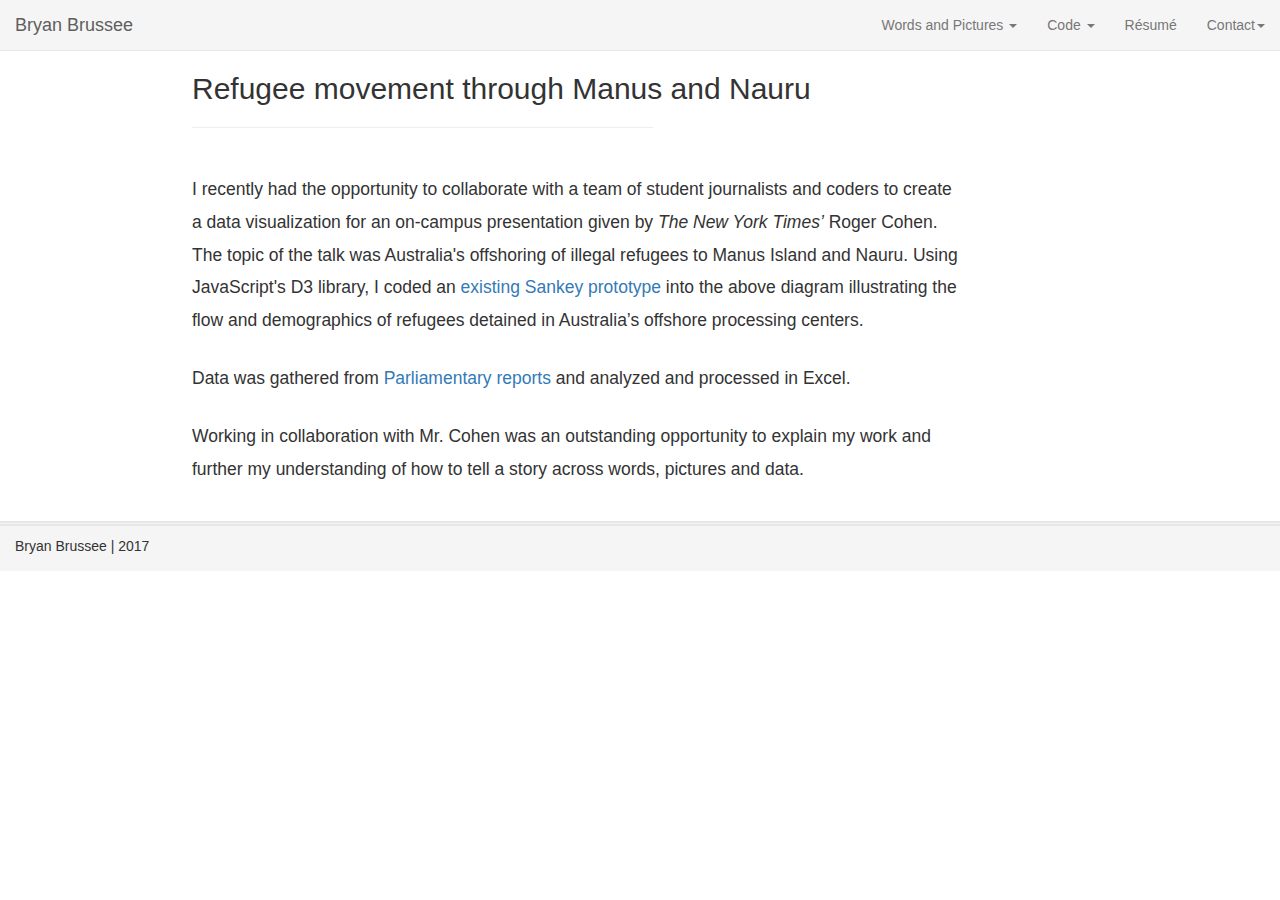
<file: sankey.html>
<!DOCTYPE html>
<html lang="en">
<head>
  <meta charset="utf-8">
  <meta http-equiv="X-UA-Compatible" content="IE=edge">
  <meta name="viewport" content="width=device-width, initial-scale=1">

  <title>Refugee movement through Manus and Nauru</title>

  <link rel="stylesheet" href="css/sankey_style.css">
  <link href="img/favicon.ico" rel="icon" type="image/x-icon" />
  <link rel="stylesheet" href="css/bootstrap.min.css">
  <link rel="stylesheet" href="css/style.css">
  <link rel="stylesheet" href="css/font-awesome.min.css">

  <link href='https://fonts.googleapis.com/css?family=Roboto+Slab:400,100,300|Lato:400,300|Lora' rel='stylesheet' type='text/css'>

</head>
<body>


  <nav class="navbar navbar-default navbar-fixed-top">
    <div class="container-fluid">
      <!-- Brand and toggle get grouped for better mobile display -->
      <div class="navbar-header">
        <button type="button" class="navbar-toggle collapsed" data-toggle="collapse" data-target="#bs-example-navbar-collapse-1" aria-expanded="false">
          <span class="sr-only">Toggle navigation</span>
          <span class="icon-bar"></span>
          <span class="icon-bar"></span>
          <span class="icon-bar"></span>
        </button>
        <a class="navbar-brand" href="index.html">Bryan Brussee</a>
      </div>

      <!-- Collect the nav links, forms, and other content for toggling -->
      <div class="collapse navbar-collapse" id="bs-example-navbar-collapse-1">
        <ul class="nav navbar-nav"></ul>

        <ul class="nav navbar-nav navbar-right">

          <li class="dropdown">
            <a href="#" class="dropdown-toggle" data-toggle="dropdown" role="button" aria-haspopup="true" aria-expanded="false">Words and Pictures <span class="caret"></span></a>
            <ul class="dropdown-menu">

              <li><a href="http://www.idsnews.com/staff/bryan-brussee" target="_blank">The Indiana Daily Student</a></li>
              <li><a href="http://thequietus.com/users/16691" target="_blank">The Quietus</a></li>

              <li role="separator" class="divider"></li>
              <li><a href="http://mediaschool.indiana.edu/iunewsnet/esports-smash-into-the-mainstream/" target="_blank">eSports (Multimedia project)</a></li>
<!--               <li><a href="bees.html">Bloomington's Bees (Data project)</a></li>
 -->
              <li><a href="science_forecast.html">Science Forecast (Video production)</a></li>

              <li><a href="pine_leaf.html">Pine Leaf Boys (Video production)</a></li>

            </ul>
          </li>

          <li class="dropdown">
            <a href="#" class="dropdown-toggle" data-toggle="dropdown" role="button" aria-haspopup="true" aria-expanded="false">Code <span class="caret"></span></a>
            <ul class="dropdown-menu">
              <li><a href="life_expectancy_by_income.html">Life expectancy by income per capita (D3)</a></li>
              <li><a href="sankey.html">Australian asylum-seeker flow (D3)</a></li>
              <li><a href="ring_diagram.html">Asylum-seeker demographics (D3)</a></li>
              <li><a href="earthquake.html">Earthquake magnitude map (Leaflet)</a></li>
              <li role="separator" class="divider"></li>
              <li><a href="http://specials.idsnews.com/woman-in-the-van/" target="_blank"> Lady in the Van (Bootstrap and Tableau)</a></li>
              <li><a href="http://www.idsnews.com/article/2017/04/little-500-concert-canceled" target="_blank">Daily news infographic example (CodePen)</a></li>
              <li role="separator" class="divider"></li>
              <li><a href="https://github.com/Bryan-Brussee" target="_blank">Github</a></li>



            </ul>
          </li>

          <li><a href="assets/Brussee_resume.pdf" target="_blank">Résumé</a></li>


          <li class="dropdown">
            <a href="#" class="dropdown-toggle" data-toggle="dropdown" role="button" aria-haspopup="true" aria-expanded="false">Contact<span class="caret"></span></a>
            <ul class="dropdown-menu">
              <li><a href="mailto:bryanbrussee17@gmail.com"><i class="fa fa-envelope fa-2x"></i></a></li>
              <li><a href="https://www.linkedin.com/in/bryan-brussee/" target="_blank"><i class="fa fa-linkedin fa-2x"></i></a></li>

            </ul>
          </li>
        </ul>


      </div><!-- /.navbar-collapse -->

    </div><!-- /.container-fluid -->

  </nav>

  <div class="content">

    <h2>Refugee movement through Manus and Nauru</h2>
    <hr>

    <p id="chart"></p>


    <p>I recently had the opportunity to collaborate with a team of student journalists and coders to create a data visualization for an on-campus presentation given by <i>The New York Times’</i> Roger Cohen. The topic of the talk was Australia's offshoring of illegal refugees to Manus Island and Nauru. Using JavaScript's D3 library, I coded an <a href="https://bost.ocks.org/mike/sankey/" target="_blank">existing Sankey prototype</a> into the above diagram illustrating the flow and demographics of refugees detained in Australia’s offshore processing centers.</p>

    <p>Data was gathered from <a href="http://www.aph.gov.au/Parliamentary_Business/Committees/Senate/Legal_and_Constitutional_Affairs/Manus_Island" target="_blank">Parliamentary reports</a> and analyzed and processed in Excel.</p>

    <p>Working in collaboration with Mr. Cohen was an outstanding opportunity to explain my work and further my understanding of how to tell a story across words, pictures and data.
    </p>

  </div>

  <footer> <ul class="footer-text">Bryan Brussee | 2017</ul> </footer>

  <script src="http://d3js.org/d3.v3.js"></script>
  <script src="js/sankey.js"></script>
  <script src="js/d3-ring-note.js"></script>
  <script src="js/jquery-3.2.0.min.js"></script>
  <script src="js/bootstrap.min.js"></script>
  <script src="js/navbar.js"></script>
  <script src="js/sankey_d3.js"></script>

</body>
</html>
</file>
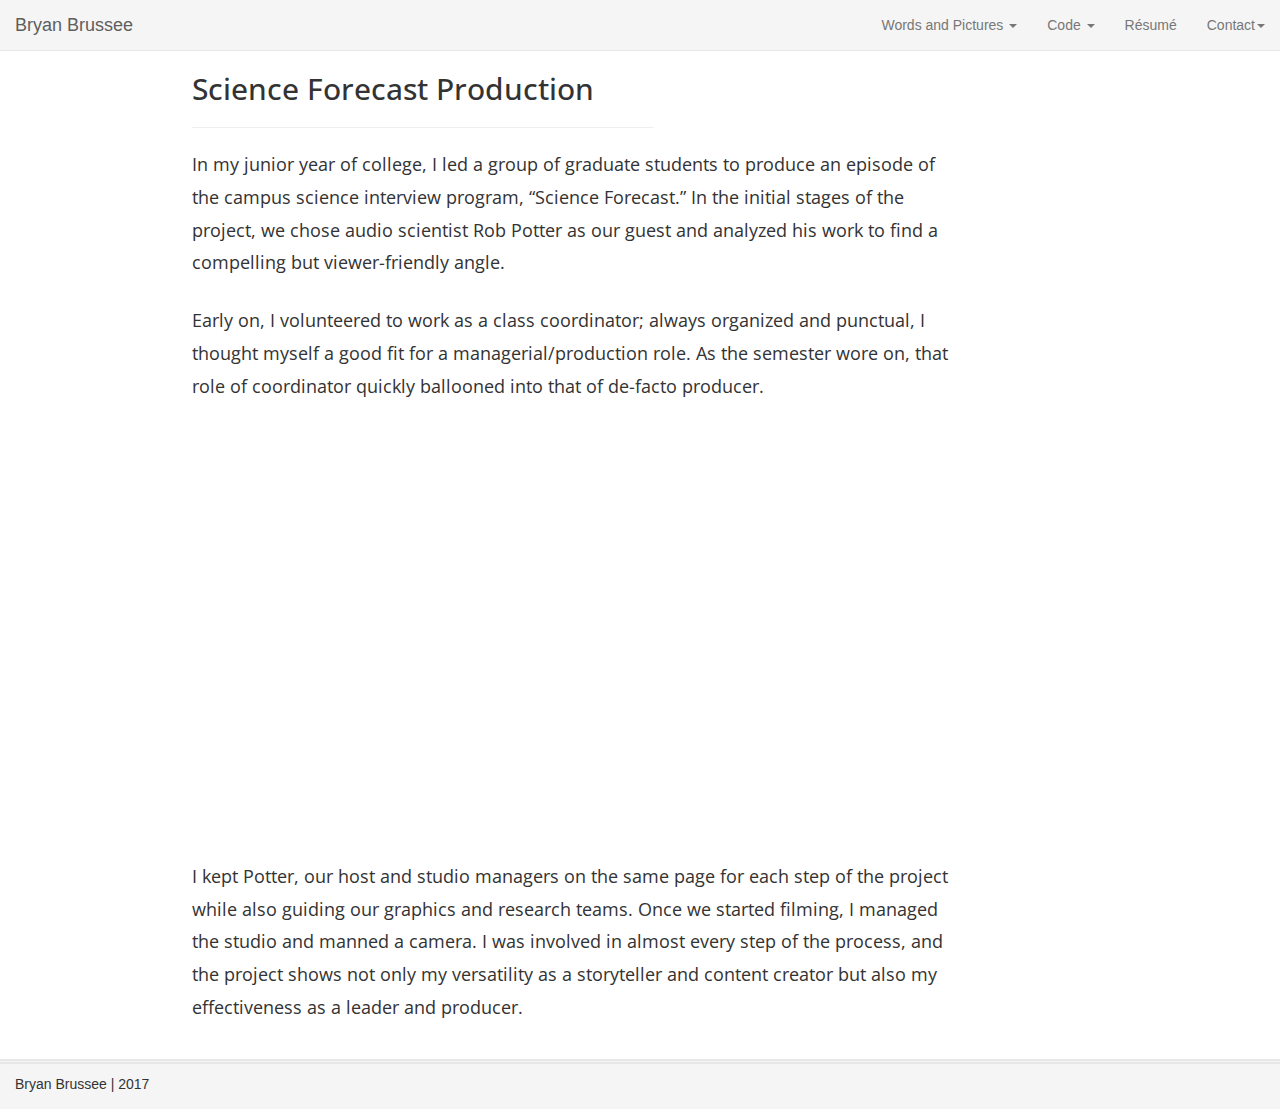
<file: science_forecast.html>
<!DOCTYPE html>
<html lang="en">
<head>
  <meta charset="utf-8">
  <meta http-equiv="X-UA-Compatible" content="IE=edge">
  <meta name="viewport" content="width=device-width, initial-scale=1">

  <title>Science Forecast</title>

  <!-- styles, concatenate them before publishing -->
  <link rel="stylesheet" href="css/bootstrap.min.css">
  <link rel="stylesheet" href="css/font-awesome.min.css">
  <link rel="stylesheet" href="css/style.css">
  <link href="https://fonts.googleapis.com/css?family=Open+Sans" rel="stylesheet">

  <!-- FONTS -->
  <link href='https://fonts.googleapis.com/css?family=Roboto+Slab:400,100,300|Lato:400,300|Lora' rel='stylesheet' type='text/css'>

  <!-- FAVICON -->  
  <link href="img/favicon.ico" rel="icon" type="image/x-icon" />


</head>

<body>


  <!-- This is the navbar --> 
  <nav class="navbar navbar-default navbar-fixed-top">
    <div class="container-fluid">
      <!-- Brand and toggle get grouped for better mobile display -->
      <div class="navbar-header">
        <button type="button" class="navbar-toggle collapsed" data-toggle="collapse" data-target="#bs-example-navbar-collapse-1" aria-expanded="false">
          <span class="sr-only">Toggle navigation</span>
          <span class="icon-bar"></span>
          <span class="icon-bar"></span>
          <span class="icon-bar"></span>
        </button>
        <a class="navbar-brand" href="index.html">Bryan Brussee</a>
      </div>

      <!-- Collect the nav links, forms, and other content for toggling -->
      <div class="collapse navbar-collapse" id="bs-example-navbar-collapse-1">
        <ul class="nav navbar-nav"></ul>

        <ul class="nav navbar-nav navbar-right">

          <li class="dropdown">
            <a href="#" class="dropdown-toggle" data-toggle="dropdown" role="button" aria-haspopup="true" aria-expanded="false">Words and Pictures <span class="caret"></span></a>
            <ul class="dropdown-menu">

              <li><a href="http://www.idsnews.com/staff/bryan-brussee" target="_blank">The Indiana Daily Student</a></li>
              <li><a href="http://thequietus.com/users/16691" target="_blank">The Quietus</a></li>

              <li role="separator" class="divider"></li>
              <li><a href="http://mediaschool.indiana.edu/iunewsnet/esports-smash-into-the-mainstream/" target="_blank">eSports (Multimedia project)</a></li>
<!--               <li><a href="bees.html">Bloomington's Bees (Data project)</a></li>
 -->
              <li><a href="science_forecast.html">Science Forecast (Video production)</a></li>

              <li><a href="pine_leaf.html">Pine Leaf Boys (Video production)</a></li>

            </ul>
          </li>

          <li class="dropdown">
            <a href="#" class="dropdown-toggle" data-toggle="dropdown" role="button" aria-haspopup="true" aria-expanded="false">Code <span class="caret"></span></a>
            <ul class="dropdown-menu">
              <li><a href="life_expectancy_by_income.html">Life expectancy by income per capita (D3)</a></li>
              <li><a href="sankey.html">Australian asylum-seeker flow (D3)</a></li>
              <li><a href="ring_diagram.html">Asylum-seeker demographics (D3)</a></li>
              <li><a href="earthquake.html">Earthquake magnitude map (Leaflet)</a></li>
              <li role="separator" class="divider"></li>
              <li><a href="http://specials.idsnews.com/woman-in-the-van/" target="_blank"> Lady in the Van (Bootstrap and Tableau)</a></li>
              <li><a href="http://www.idsnews.com/article/2017/04/little-500-concert-canceled" target="_blank">Daily news infographic example (CodePen)</a></li>
              <li role="separator" class="divider"></li>
              <li><a href="https://github.com/Bryan-Brussee" target="_blank">Github</a></li>



            </ul>
          </li>

          <li><a href="assets/Brussee_resume.pdf" target="_blank">Résumé</a></li>


          <li class="dropdown">
            <a href="#" class="dropdown-toggle" data-toggle="dropdown" role="button" aria-haspopup="true" aria-expanded="false">Contact<span class="caret"></span></a>
            <ul class="dropdown-menu">
              <li><a href="mailto:bryanbrussee17@gmail.com"><i class="fa fa-envelope fa-2x"></i></a></li>
              <li><a href="https://www.linkedin.com/in/bryan-brussee/" target="_blank"><i class="fa fa-linkedin fa-2x"></i></a></li>

            </ul>
          </li>
        </ul>


      </div><!-- /.navbar-collapse -->

    </div><!-- /.container-fluid -->

  </nav>

  <div class="content">

    <h2>Science Forecast Production</h2>
    <hr>

    <p>In my junior year of college, I led a group of graduate students to produce an episode of the campus science interview program, “Science Forecast.” In the initial stages of the project, we chose audio scientist Rob Potter as our guest and analyzed his work to find a compelling but viewer-friendly angle.
    </p>
    <p>Early on, I volunteered to work as a class coordinator; always organized and punctual, I thought myself a good fit for a managerial/production role. As the semester wore on, that role of coordinator quickly ballooned into that of de-facto producer.
    </p>
    <div class="embed-responsive embed-responsive-16by9">
      <iframe src="https://www.youtube.com/embed/R4BhXFQzcfE" frameborder="0" allowfullscreen></iframe>
    </div>

    <p>I kept Potter, our host and studio managers on the same page for each step of the project while also guiding our graphics and research teams. Once we started filming, I managed the studio and manned a camera. I was involved in almost every step of the process, and the project shows not only my versatility as a storyteller and content creator but also my effectiveness as a leader and producer.
    </p>
  </div>


  <footer> <ul class="footer-text">Bryan Brussee | 2017</ul> </footer>

  <!-- only include js you actually use -->
  <script src="js/jquery-3.2.0.min.js"></script>
  <script src="js/navbar.js"></script>
  <script src="js/bootstrap.min.js"></script>


</body>
</html>
</file>
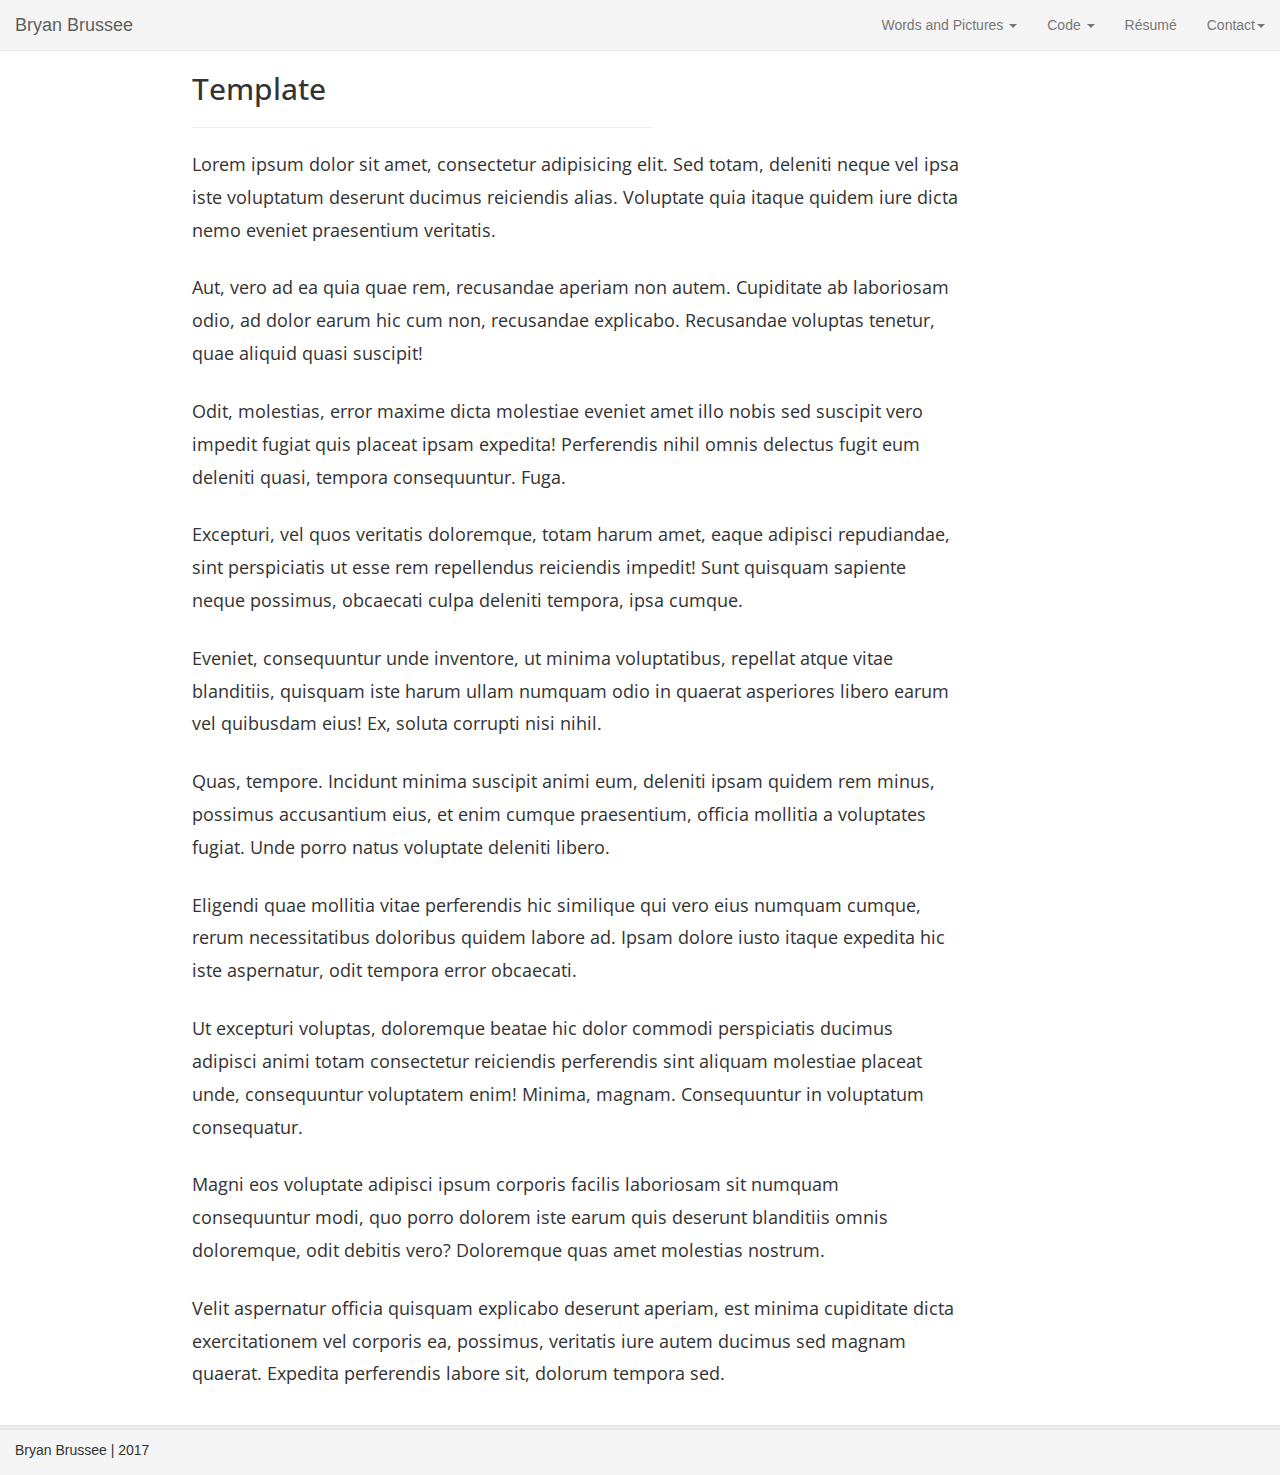
<file: template.html>
<!DOCTYPE html>
<html lang="en">
<head>
  <meta charset="utf-8">
  <meta http-equiv="X-UA-Compatible" content="IE=edge">
  <meta name="viewport" content="width=device-width, initial-scale=1">

  <title>Bryan Brussee</title>

  <!-- styles, concatenate them before publishing -->
  <link rel="stylesheet" href="css/bootstrap.min.css">
  <link rel="stylesheet" href="css/font-awesome.min.css">
  <link rel="stylesheet" href="css/style.css">
  <link href="https://fonts.googleapis.com/css?family=Open+Sans" rel="stylesheet">

  <!-- FONTS -->
  <link href='https://fonts.googleapis.com/css?family=Roboto+Slab:400,100,300|Lato:400,300|Lora' rel='stylesheet' type='text/css'>

  <!-- FAVICON -->  
  <link href="img/favicon.ico" rel="icon" type="image/x-icon" />


</head>

<body>


  <!-- This is the navbar --> 
  <nav class="navbar navbar-default navbar-fixed-top">
    <div class="container-fluid">
      <!-- Brand and toggle get grouped for better mobile display -->
      <div class="navbar-header">
        <button type="button" class="navbar-toggle collapsed" data-toggle="collapse" data-target="#bs-example-navbar-collapse-1" aria-expanded="false">
          <span class="sr-only">Toggle navigation</span>
          <span class="icon-bar"></span>
          <span class="icon-bar"></span>
          <span class="icon-bar"></span>
        </button>
        <a class="navbar-brand" href="index.html">Bryan Brussee</a>
      </div>

      <!-- Collect the nav links, forms, and other content for toggling -->
      <div class="collapse navbar-collapse" id="bs-example-navbar-collapse-1">
        <ul class="nav navbar-nav"></ul>

        <ul class="nav navbar-nav navbar-right">

          <li class="dropdown">
            <a href="#" class="dropdown-toggle" data-toggle="dropdown" role="button" aria-haspopup="true" aria-expanded="false">Words and Pictures <span class="caret"></span></a>
            <ul class="dropdown-menu">

              <li><a href="http://www.idsnews.com/staff/bryan-brussee" target="_blank">The Indiana Daily Student</a></li>
              <li><a href="http://thequietus.com/users/16691" target="_blank">The Quietus</a></li>

              <li role="separator" class="divider"></li>
              <li><a href="http://mediaschool.indiana.edu/iunewsnet/esports-smash-into-the-mainstream/" target="_blank">eSports (Multimedia project)</a></li>
<!--               <li><a href="bees.html">Bloomington's Bees (Data project)</a></li>
 -->
              <li><a href="science_forecast.html">Science Forecast (Video production)</a></li>

              <li><a href="pine_leaf.html">Pine Leaf Boys (Video production)</a></li>

            </ul>
          </li>

          <li class="dropdown">
            <a href="#" class="dropdown-toggle" data-toggle="dropdown" role="button" aria-haspopup="true" aria-expanded="false">Code <span class="caret"></span></a>
            <ul class="dropdown-menu">
              <li><a href="life_expectancy_by_income.html">Life expectancy by income per capita (D3)</a></li>
              <li><a href="sankey.html">Australian asylum-seeker flow (D3)</a></li>
              <li><a href="ring_diagram.html">Asylum-seeker demographics (D3)</a></li>
              <li><a href="earthquake.html">Earthquake magnitude map (Leaflet)</a></li>
              <li role="separator" class="divider"></li>
              <li><a href="http://specials.idsnews.com/woman-in-the-van/" target="_blank"> Lady in the Van (Bootstrap and Tableau)</a></li>
              <li><a href="http://www.idsnews.com/article/2017/04/little-500-concert-canceled" target="_blank">Daily news infographic example (CodePen)</a></li>
              <li role="separator" class="divider"></li>
              <li><a href="https://github.com/Bryan-Brussee" target="_blank">Github</a></li>



            </ul>
          </li>

          <li><a href="assets/Brussee_resume.pdf" target="_blank">Résumé</a></li>


          <li class="dropdown">
            <a href="#" class="dropdown-toggle" data-toggle="dropdown" role="button" aria-haspopup="true" aria-expanded="false">Contact<span class="caret"></span></a>
            <ul class="dropdown-menu">
              <li><a href="mailto:bryanbrussee17@gmail.com"><i class="fa fa-envelope fa-2x"></i></a></li>
              <li><a href="https://www.linkedin.com/in/bryan-brussee/" target="_blank"><i class="fa fa-linkedin fa-2x"></i></a></li>

            </ul>
          </li>
        </ul>


      </div><!-- /.navbar-collapse -->

    </div><!-- /.container-fluid -->

  </nav>

  <div class="content">

    <h2>Template</h2>
    <hr>

    <p>Lorem ipsum dolor sit amet, consectetur adipisicing elit. Sed totam, deleniti neque vel ipsa iste voluptatum deserunt ducimus reiciendis alias. Voluptate quia itaque quidem iure dicta nemo eveniet praesentium veritatis.</p>
    <p>Aut, vero ad ea quia quae rem, recusandae aperiam non autem. Cupiditate ab laboriosam odio, ad dolor earum hic cum non, recusandae explicabo. Recusandae voluptas tenetur, quae aliquid quasi suscipit!</p>
    <p>Odit, molestias, error maxime dicta molestiae eveniet amet illo nobis sed suscipit vero impedit fugiat quis placeat ipsam expedita! Perferendis nihil omnis delectus fugit eum deleniti quasi, tempora consequuntur. Fuga.</p>
    <p>Excepturi, vel quos veritatis doloremque, totam harum amet, eaque adipisci repudiandae, sint perspiciatis ut esse rem repellendus reiciendis impedit! Sunt quisquam sapiente neque possimus, obcaecati culpa deleniti tempora, ipsa cumque.</p>
    <p>Eveniet, consequuntur unde inventore, ut minima voluptatibus, repellat atque vitae blanditiis, quisquam iste harum ullam numquam odio in quaerat asperiores libero earum vel quibusdam eius! Ex, soluta corrupti nisi nihil.</p>
    <p>Quas, tempore. Incidunt minima suscipit animi eum, deleniti ipsam quidem rem minus, possimus accusantium eius, et enim cumque praesentium, officia mollitia a voluptates fugiat. Unde porro natus voluptate deleniti libero.</p>
    <p>Eligendi quae mollitia vitae perferendis hic similique qui vero eius numquam cumque, rerum necessitatibus doloribus quidem labore ad. Ipsam dolore iusto itaque expedita hic iste aspernatur, odit tempora error obcaecati.</p>
    <p>Ut excepturi voluptas, doloremque beatae hic dolor commodi perspiciatis ducimus adipisci animi totam consectetur reiciendis perferendis sint aliquam molestiae placeat unde, consequuntur voluptatem enim! Minima, magnam. Consequuntur in voluptatum consequatur.</p>
    <p>Magni eos voluptate adipisci ipsum corporis facilis laboriosam sit numquam consequuntur modi, quo porro dolorem iste earum quis deserunt blanditiis omnis doloremque, odit debitis vero? Doloremque quas amet molestias nostrum.</p>
    <p>Velit aspernatur officia quisquam explicabo deserunt aperiam, est minima cupiditate dicta exercitationem vel corporis ea, possimus, veritatis iure autem ducimus sed magnam quaerat. Expedita perferendis labore sit, dolorum tempora sed.</p>

  </div>


  <footer> <ul class="footer-text">Bryan Brussee | 2017</ul> </footer>

  <!-- only include js you actually use -->
  <script src="js/jquery-3.2.0.min.js"></script>
  <script src="js/navbar.js"></script>
  <script src="js/bootstrap.min.js"></script>


</body>
</html>
</file>
<file: css/style.css>
body {
	margin-top: 51px;

}

div.content{
	text-align: left;
	width: 60%;
	margin-left: 15%;


}


p, h1, h2  {
	font-family: 'Open Sans', sans-serif;

}

p {
	font-size: 1.25em;
	line-height: 1.875em;
	padding-bottom: 15px;
}

h1, h2 {
padding-top: 20px;
line-height: 1.2em;

}

hr {
	width: 60%;
	margin-left: 0;
}

img.photo {
	margin-bottom: 10px;
    border: 1px solid #9C9C9C;
}

iframe {
	padding-bottom: 10px;

}

.descrip {
	padding-top: 2rem;

}

footer {
	background-color: #f5f5f5;
	border-top: thick double #e7e7e7;
	height: 50px;
	margin-top: 20px;
}

.container-fluid {
	background-color: #f5f5f5;

}

ul.footer-text {

margin-top: 10px;
padding-left:15px;
}


@media (max-width: 500px) {
	div.content {
		width: 80%;
		margin-left: 10%;		
	}
	p {
		font-size: 1em;
	}
	img.photo {
		width: 100%;
	}

}
</file>
<file: css/flex.css>
.flex-container {
      display: flex;
      flex-wrap: wrap;
      justify-content: left;
    }
    .item {
      background-color: #fff;
      height: 150px;
      width: 150px;
      border: 1px solid #9C9C9C;
      margin: 5px;
    }
    .item img {
      width: 100%;
      height: auto;
    }

    .item {
      transition: transform .1s;
      
    }
    .item:hover {
      transform: scale(1.1);
    }
</file>
<file: css/ring_style.css>
.svg-content {
    display: inline-block;
    position: absolute;
    top: 0;
    left: 0;
}
#donut-charts {
    display: inline-block;
    position: relative;
    width: 100%;
    margin-left:0%;
    padding-bottom: 0; /* aspect ratio */
    vertical-align: middle;
    overflow: hidden;
}
</file>
<file: css/sankey_style.css>
.node rect {
  cursor: move;
  fill-opacity: .9;
  shape-rendering: crispEdges;
}
 
.node text {
  pointer-events: none;
  text-shadow: 0 1px 0 #fff;
  font-family: 'Open Sans', sans-serif;
  font-size: 80%;
}
 
.link {
  fill: none;
  stroke: #000;
  stroke-opacity: .2;
}
 
.link:hover {
  stroke-opacity: .5;
}

g.node rect {

  fill: rgba(14,21,49, 1); /* or whatever color */

}

h1 {
  font-family: 'Open Sans', sans-serif;
  font-size: 150%;
  padding-left: 10px;

}

.annotation circle {
  fill: rgba(102, 255, 255, .2);
  stroke: black;
}

.annotation path {
  fill: none;
  stroke: black;
  shape-rendering: crispEdges;
}

.svg-container {
    display: inline-block;
    position: relative;
    width: 100%;
    margin-left: 0%;
    padding-bottom: 70%; /* aspect ratio */
    vertical-align: top;
    overflow: hidden;
}
.svg-content-responsive {
    display: inline-block;
    position: absolute;
    top: 10px;
    left: 0;
}
</file>
